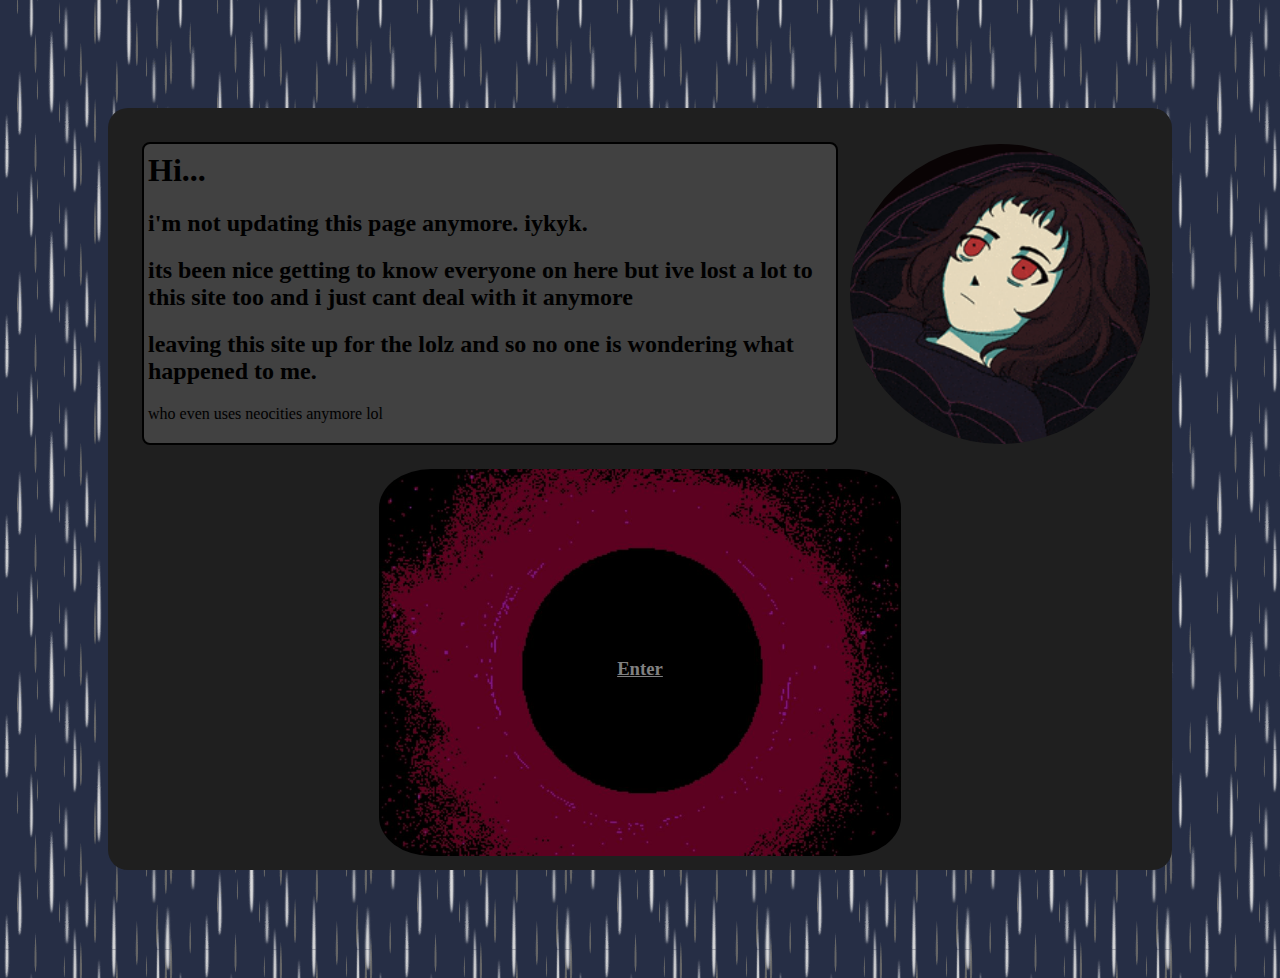
<file: index.html>
<!DOCTYPE html>
<html>
  <head>
    <title>Welcome~</title>
    <link rel="stylesheet" href="styles/edgyStyle.css" />
  </head>

  <body style="background-color: black">
    <div class="content">
      <div class="contentCol">
        <div class="contentRow">
          <div class="block">
            <h1>Hi...</h1>
            <h2>i'm not updating this page anymore. iykyk.</h2>
            <h2>
              its been nice getting to know everyone on here but ive lost a lot
              to this site too and i just cant deal with it anymore
            </h2>
            <h2>
              leaving this site up for the lolz and so no one is wondering what
              happened to me.
            </h2>
            <p>who even uses neocities anymore lol</p>
          </div>
          <img
            src="assets/milk-chan.gif"
            style="
              border-radius: 50%;
              width: 300px;
              aspect-ratio: 1;
              align-self: center;
            "
          />
        </div>
      </div>
      <div class="image">
        <img src="assets/O.jpg" style="width: 50%; border-radius: 10%" />
        <h3 class="centerText">
          <a href="main.html" style="color: gray">Enter</a>
        </h3>
      </div>
    </div>
  </body>
</html>
</file>
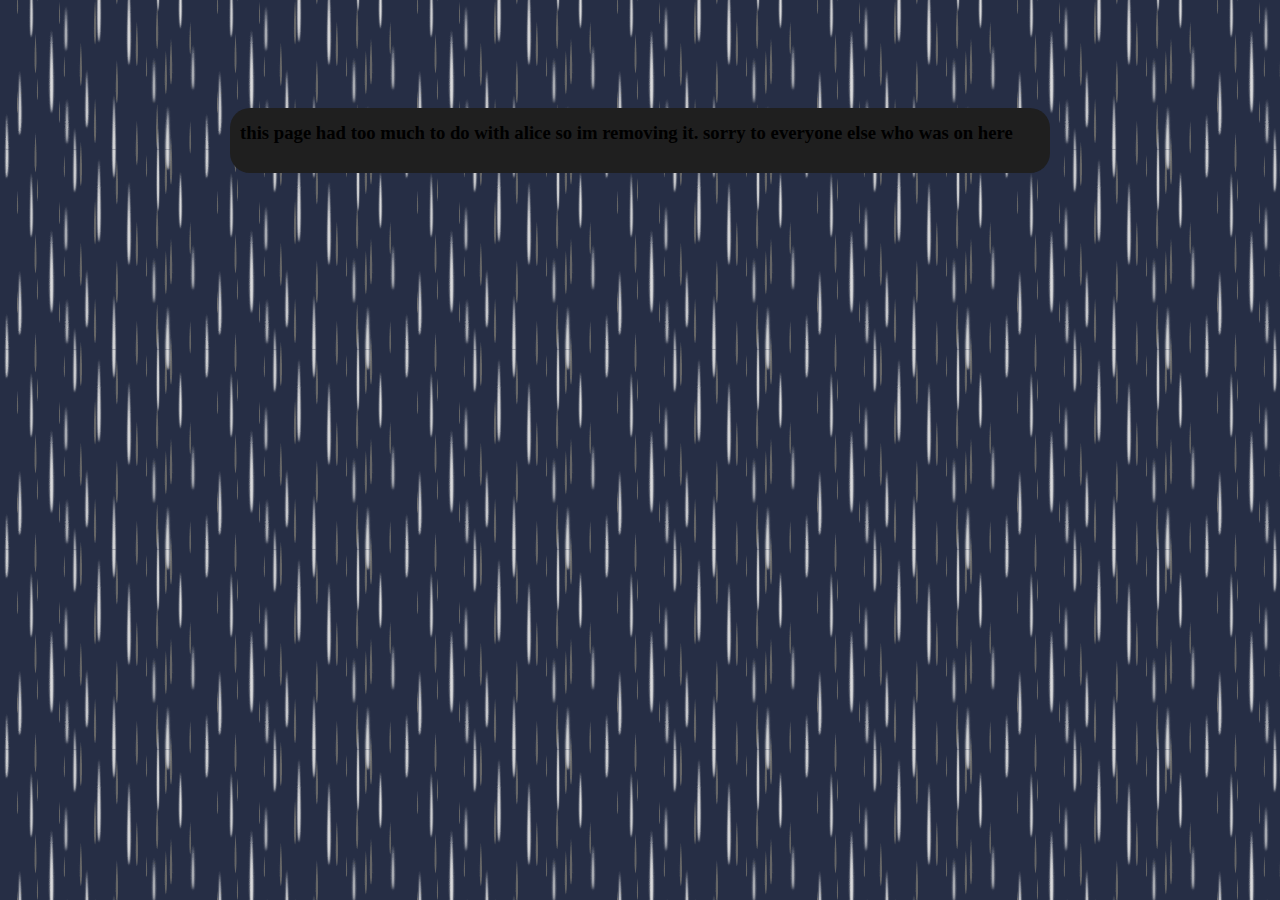
<file: friends.html>
<!DOCTYPE html>
<html>
  <head>
    <title>Welcome~</title>
    <link rel="stylesheet" href="styles/edgyStyle.css" />
  </head>

  <body style="background-color: black">
    <div class="content">
      <h3>
        this page had too much to do with alice so im removing it. sorry to
        everyone else who was on here
      </h3>
    </div>
  </body>
</html>
</file>
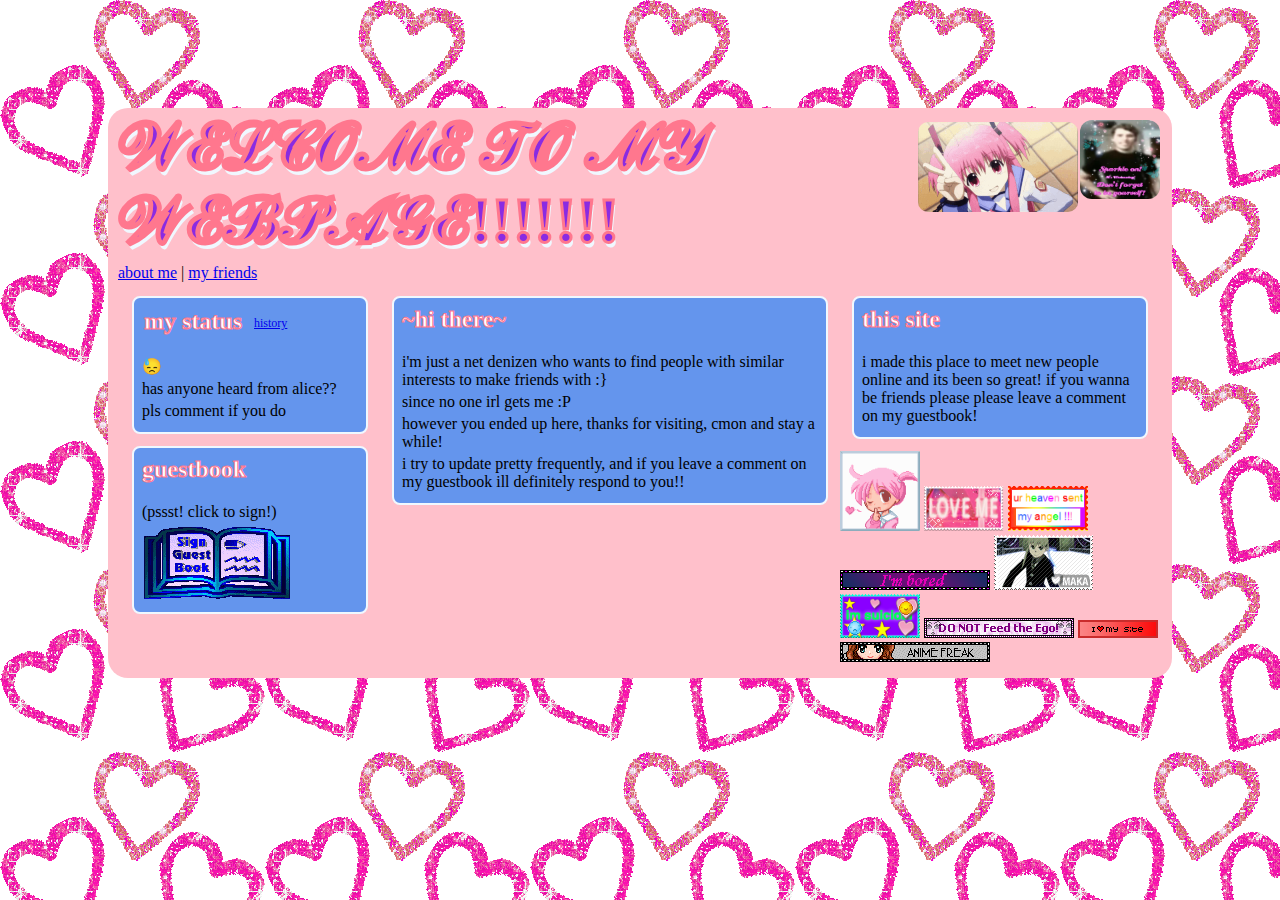
<file: main.html>
<!DOCTYPE html>
<html>
  <head>
    <title>Cubey's Page</title>
    <link rel="stylesheet" href="styles/style.css" />
    <script src="scripts/animatedCursor.js"></script>
  </head>

  <body>
    <div class="content" style="min-width: 1000px">
      <div class="contentTop">
        <div class="contentRow">
          <h1>𝓦𝓔𝓛𝓒𝓞𝓜𝓔 𝓣𝓞 𝓜𝓨 𝓦𝓔𝓑𝓟𝓐𝓖𝓔!!!!!!!  </h1>
          <img src="assets/angel-beats-cute.gif" class="med-gif" style="border-radius: 12px;"/>
          <img src="assets/sparkleon.gif" class="small-gif" style="border-radius: 12px;"/>
        </div>
        <div class="links">
          <a href="me.html">about me</a>
          |
          <a href="friends.html">my friends</a>
        </div>
      </div>
      <div class="contentRow">
        <div class="contentCol" style="min-width: 25%;">
          <div id="status" class="block">
            <div class="contentRow">
              <h2>my status</h2>
              <a href="statushistory.html" class="link">history</a>
            </div>
            <p>😓 </p>
            <p>has anyone heard from alice??</p>
            <p>pls comment if you do</p>
          </div>
          <div id="guestbook" class="block">
            <h2>guestbook</h2>
            <p>(pssst! click to sign!)</p>
            <a href="guestbook.html">
              <img src="assets/guestbook.gif" />
            </a>
          </div>
        </div>
        <div class="block" style="min-width: 40%;">
          <h2>~hi there~</h2>
          <p>
            i'm just a net denizen who wants to find people with similar
            interests to make friends with :}
          </p>
          <p>since no one irl gets me :P</p>
          <p>
            however you ended up here, thanks for visiting, cmon and stay a
            while!
            <p>
              i try to update pretty frequently, and if you leave a comment
              on my guestbook ill definitely respond to you!!
            </p>
          </p>
        </div>
        <div class="contentCol">

          <div class="block">
            <h2>this site</h2>
            <p>
              i made this place to meet new people online and its been so great!
              if you wanna be friends please please leave a comment on my
              guestbook!
            </p>
          </div>
        <img src="assets/iloveyou.gif" class="small-gif"/>
        <img src="assets/loveme.png" class="small-gif"/>
        <img src="assets/angel.png" class="small-gif"/>
        <img src="assets/bored.gif" />
        <img src="assets/maka.gif" />
        <img src="assets/suicidal.png" class="small-gif"/>
        <img src="assets/ego.gif" />
        <img src="assets/site.gif" />
        <img src="assets/anime.gif"/>
        
        </div>
      </div>
    </div>
  </body>
</html>
</file>
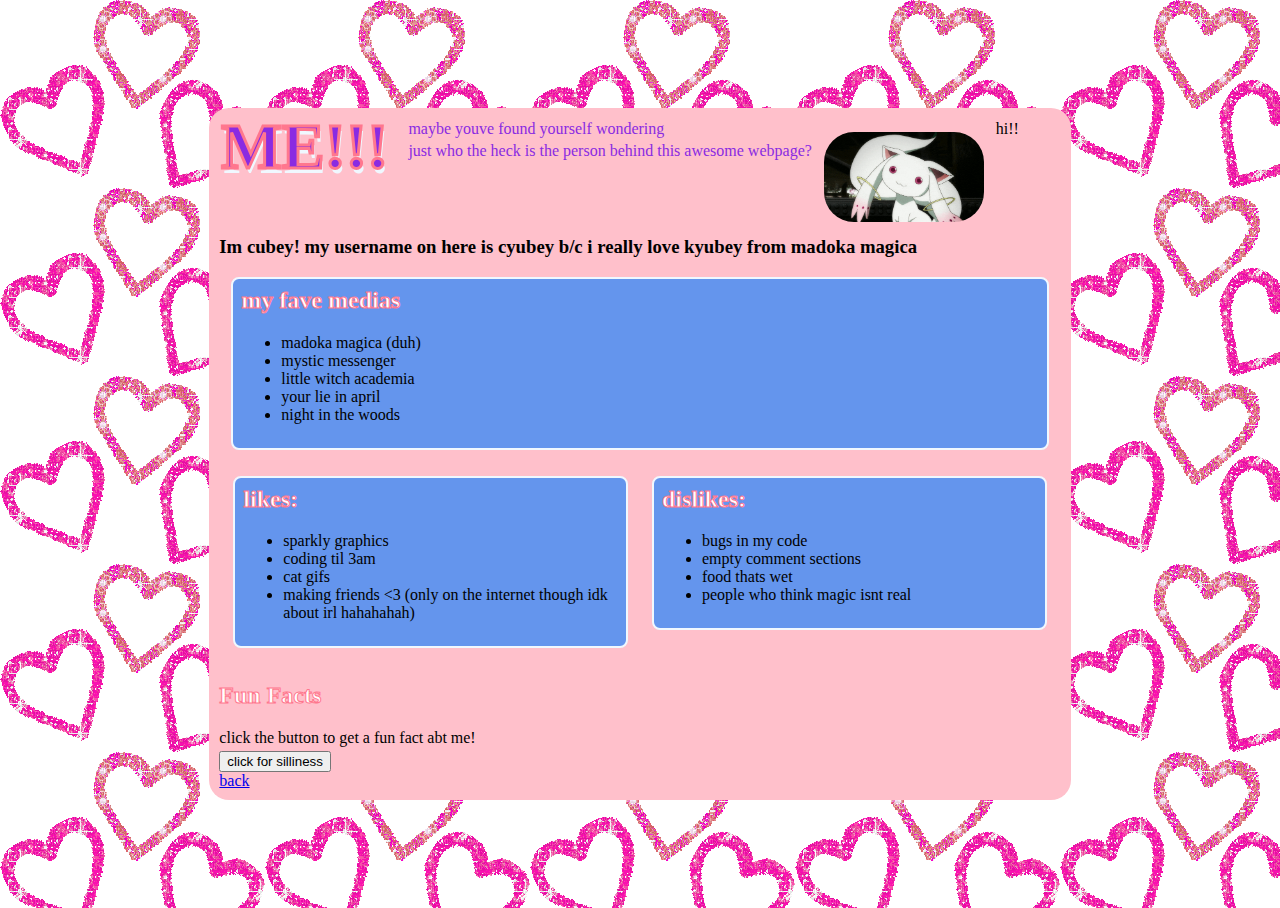
<file: me.html>
<!DOCTYPE html>
<html>
  <head>
    <title>who, me?????</title>
    <link rel="stylesheet" href="styles/style.css" />
    <script src="scripts/animatedCursor.js"></script>
  </head>

  <body>
    <div class="content" style="min-width: 800px">
      <div class="contentRow">
        <h1>ME!!!</h1>
        <div style="padding-left: 20px; color: blueviolet">
          <p>maybe youve found yourself wondering</p>
          <p>just who the heck is the person behind this awesome webpage?</p>
        </div>
        <img
          src="assets/kyubey.gif"
          class="med-gif"
          style="border-radius: 32px; margin: 10px"
        />
        <p>hi!!</p>
      </div>
      <h3>
        Im cubey! my username on here is cyubey b/c i really love kyubey from
        madoka magica
      </h3>
      <div class="contentCol">
        <div class="block">
          <h2>my fave medias</h2>
          <ul>
            <li>madoka magica (duh)</li>
            <li>mystic messenger</li>
            <li>little witch academia</li>
            <li>your lie in april</li>
            <li>night in the woods</li>
          </ul>
        </div>
        <div class="contentRow">
          <div class="block">
            <h2>likes:</h2>
            <ul>
              <li>sparkly graphics</li>
              <li>coding til 3am</li>
              <li>cat gifs</li>
              <li>
                making friends <3 (only on the internet though idk about irl
                hahahahah)
              </li>
            </ul>
          </div>
          <div class="block">
            <h2>dislikes:</h2>
            <ul>
              <li>bugs in my code</li>
              <li>empty comment sections</li>
              <li>food thats wet</li>
              <li>people who think magic isnt real</li>
            </ul>
          </div>
        </div>
      </div>
      <div style="margin-top: 20px">
        <h2>Fun Facts</h2>
        <p id="funFactDisplay">click the button to get a fun fact abt me!</p>
        <button id="randomFactButton">click for silliness</button>
        <script src="scripts/funFactButton.js"></script>
      </div>
      <a href="main.html">back</a>
    </div>
  </body>
</html>
</file>
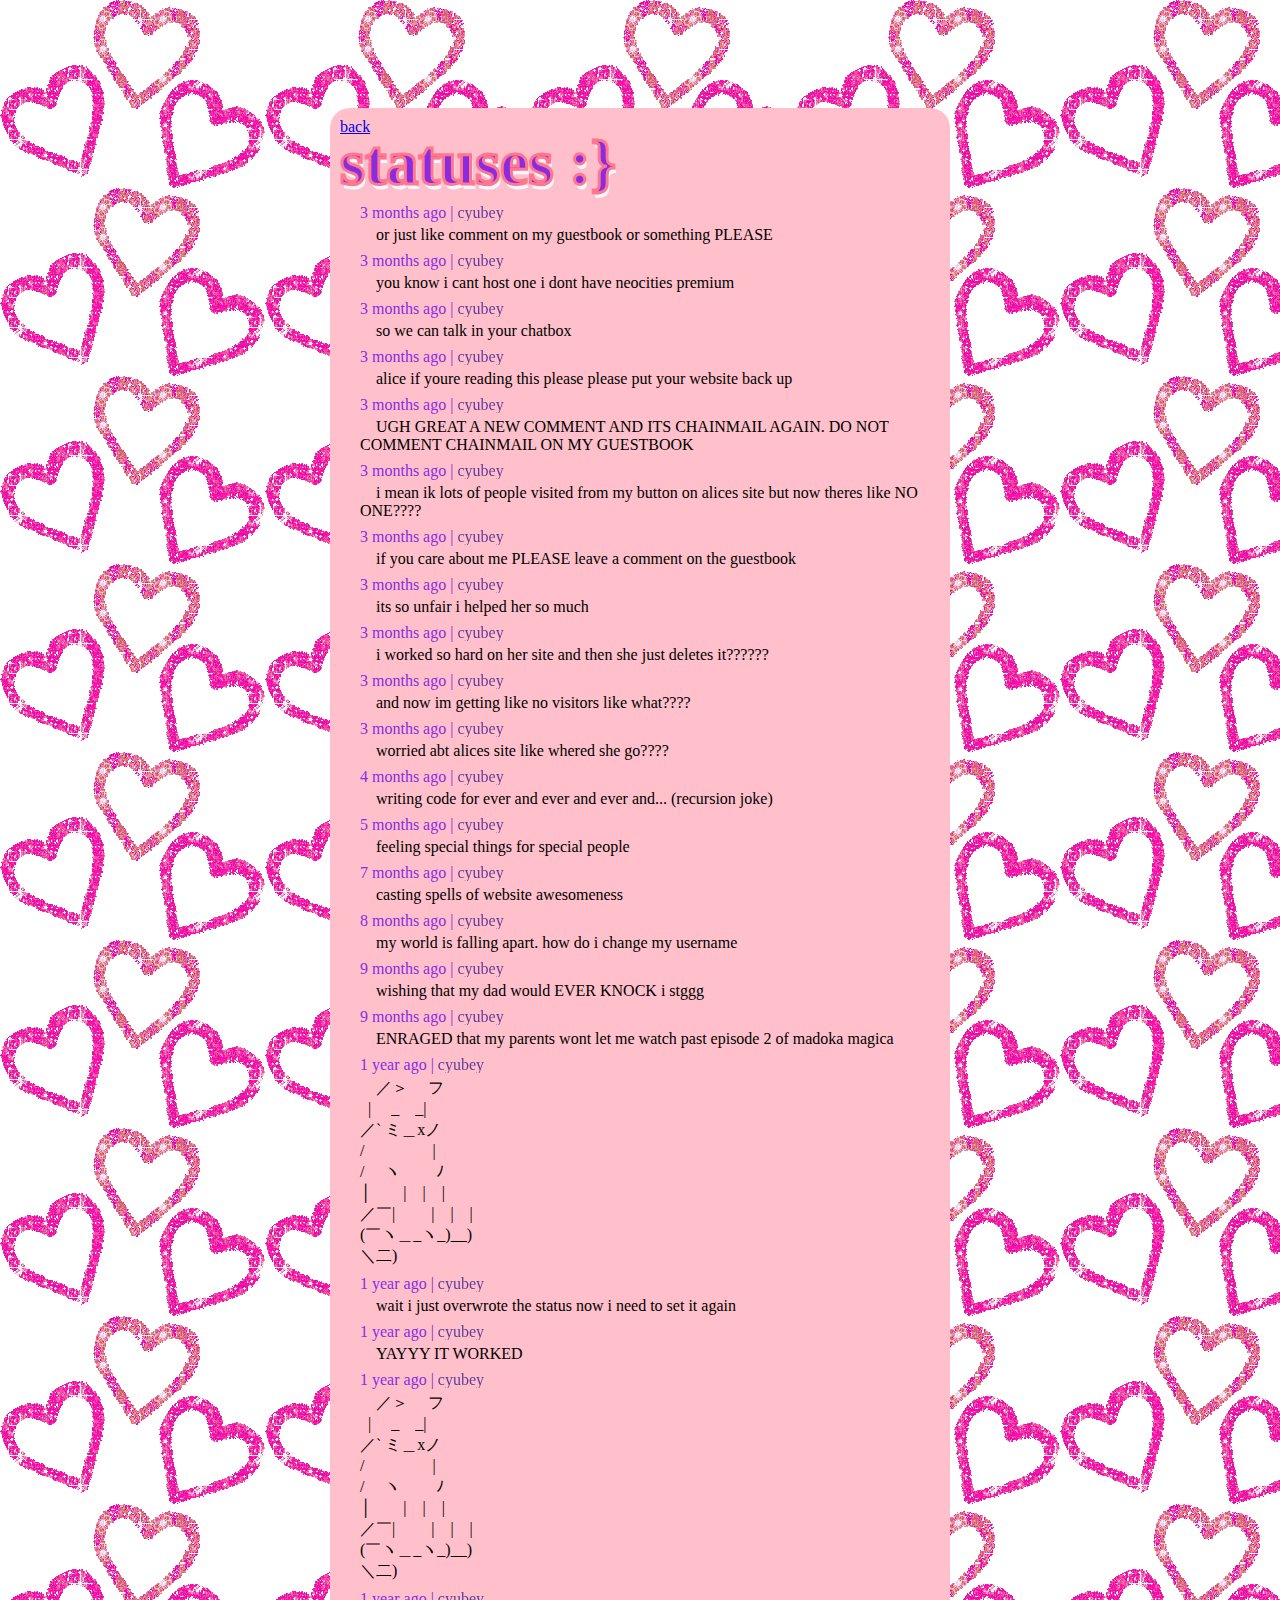
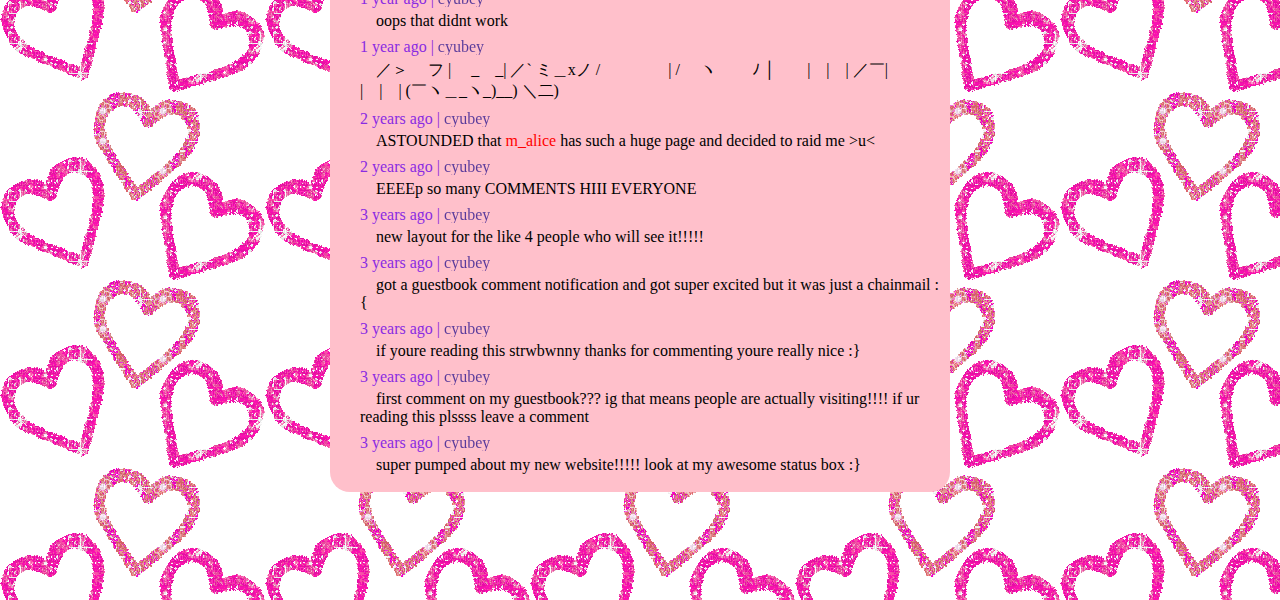
<file: statushistory.html>
<!DOCTYPE html>
<html>
  <head>
    <title>Status History</title>
    <link rel="stylesheet" href="styles/style.css" />
    <script src="scripts/animatedCursor.js"></script>
  </head>
  <body>
    <div class="content">
      <a href="main.html">back</a>
      <h1>statuses :}</h1>
      <div id="entry-list" class="entry-list">
        <script src="scripts/makeStatuses.js"></script>
      </div>
    </div>
  </body>
</html>
</file>
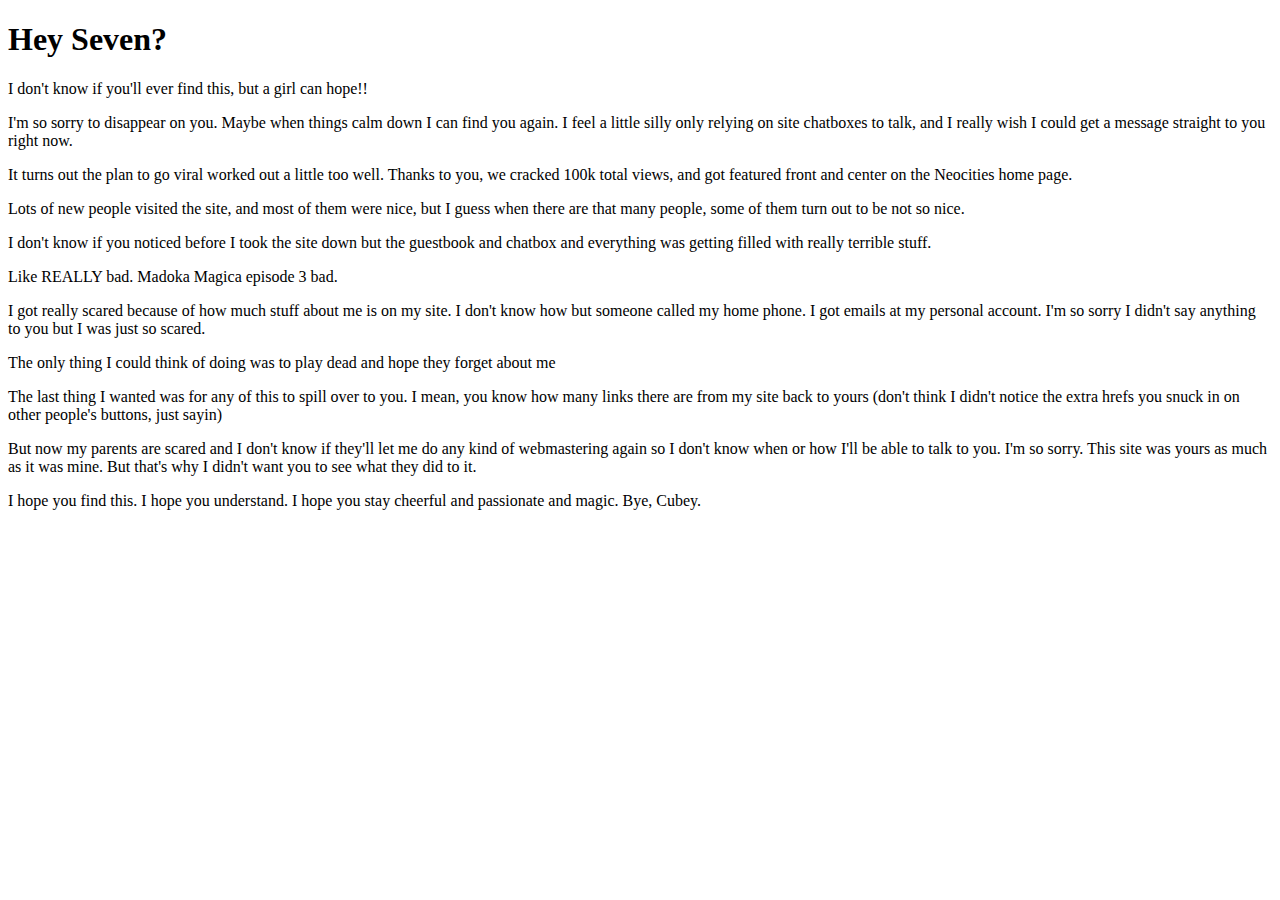
<file: alice/seven.html>
<!DOCTYPE html>
<html>
  <head title="Just sayin"></head>
  <body>
    <h1>Hey Seven?</h1>
    <p>I don't know if you'll ever find this, but a girl can hope!!</p>
    <p>
      I'm so sorry to disappear on you. Maybe when things calm down I can find
      you again. I feel a little silly only relying on site chatboxes to talk,
      and I really wish I could get a message straight to you right now.
    </p>
    <p>
      It turns out the plan to go viral worked out a little too well. Thanks to
      you, we cracked 100k total views, and got featured front and center on the
      Neocities home page.
    </p>
    <p>
      Lots of new people visited the site, and most of them were nice, but I
      guess when there are that many people, some of them turn out to be not so
      nice.
    </p>
    <p>
      I don't know if you noticed before I took the site down but the guestbook
      and chatbox and everything was getting filled with really terrible stuff.
    </p>
    <p>Like REALLY bad. Madoka Magica episode 3 bad.</p>
    <p>
      I got really scared because of how much stuff about me is on my site. I
      don't know how but someone called my home phone. I got emails at my
      personal account. I'm so sorry I didn't say anything to you but I was just
      so scared.
    </p>
    <p>
      The only thing I could think of doing was to play dead and hope they
      forget about me
    </p>
    <p>
      The last thing I wanted was for any of this to spill over to you. I mean,
      you know how many links there are from my site back to yours (don't think
      I didn't notice the extra hrefs you snuck in on other people's buttons,
      just sayin)
    </p>
    <p>
      But now my parents are scared and I don't know if they'll let me do any
      kind of webmastering again so I don't know when or how I'll be able to
      talk to you. I'm so sorry. This site was yours as much as it was mine. But
      that's why I didn't want you to see what they did to it.
    </p>
    <p>
      I hope you find this. I hope you understand. I hope you stay cheerful and
      passionate and magic. Bye, Cubey.
    </p>
  </body>
</html>
</file>
<file: styles/edgyStyle.css>
html {
  justify-content: center;
  display: flex;
}

h1 {
  font-size: 72;
  margin-top: 4px;
}
h2 {
  margin-top: 4px;
}
h3 {
  margin-top: 4px;
}

body {
  background-image: url("../assets/rain.gif");
}

.content {
  background-color: rgb(31, 31, 31);
  border-radius: 20px;
  padding: 10px;
  margin: 100px;
  min-width: 800px;
}

.contentRow {
  flex-direction: row;
  display: flex;
  padding: 12px;
}

.block {
  background-color: rgb(65, 65, 65);
  padding: 4px;
  border-radius: 8px;
  border: solid;
  border-width: 2px;
  border-color: black;
  margin: 12px;
  flex: 1;
}

.image {
  position: relative;
  text-align: center;
}

.centerText {
  position: absolute;
  top: 50%;
  left: 50%;
  transform: translate(-50%, -50%);
}
</file>
<file: styles/style.css>
html {
  justify-content: center;
  display: flex;
}

body {
  background-image: url("../assets/heartGif.gif");
  font-family: "Comic Sans MS", "Comic Sans", cursive;
  cursor: url("../assets/cursor.cur"), auto;
}

h1 {
  margin-top: -10px;
  margin-bottom: 4px;
  -webkit-text-stroke-width: 3px;
  -webkit-text-stroke-color: rgb(255, 119, 142);
  -webkit-text-fill-color: blueviolet;
  font-size: 64px;
  text-shadow: aliceblue 2px 5px;
}
h2 {
  margin-top: 0px;
  -webkit-text-stroke-width: 1px;
  -webkit-text-stroke-color: rgb(255, 119, 142);
  -webkit-text-fill-color: white;
}
h3 {
  margin-top: 0px;
}

p {
  margin-top: 0px;
  margin-bottom: 4px;
}

.content {
  background-color: pink;
  border-radius: 20px;
  padding: 10px;
  margin: 100px;
}

.contentRow {
  flex-direction: row;
  display: flex;
  padding: 2px;
  align-items: flex-start;
}

.block {
  background-color: cornflowerblue;
  padding: 4px;
  border-radius: 8px;
  border: solid;
  border-width: 2px;
  border-color: aliceblue;
  margin: 12px;
  flex: 1;
  padding: 8px;
}

.link {
  font-size: 12px;
  padding-left: 12px;
  padding-top: 8px;
}

.entry-list {
  width: 600px;
}
.entry {
  padding-bottom: 4px;
  margin-left: 20px;
}
.entry-header {
  color: blueviolet;
}
.entry-content {
  text-indent: 16px;
}

.gb-content {
  background-color: pink;
  border-radius: 20px;
  padding: 10px;
  margin: 5%;
  width: 60%;
}

.comment {
  background-color: cornflowerblue;
  padding: 4px;
  border-radius: 8px;
  border: solid;
  border-width: 2px;
  border-color: aliceblue;
  margin: 12px;
  flex: 1;
}
.commentHeader {
  font-size: 12px;
}
.commentBody {
  white-space: pre-wrap;
}
.meta {
  font-size: 12px;
  text-align: center;
  margin-top: 30px;
  margin-bottom: 30px;
}

.small-gif {
  width: 80px;
}
.med-gif {
  width: 160px;
  padding: 2px;
}
.large-gif {
  width: 320px;
}

#warning {
  color: red;
  animation: wave 0.5s ease-in-out infinite alternate;
}

@keyframes wave {
  0% {
    transform: translateX(0);
  }
  50% {
    transform: translateX(-5px);
  }
  100% {
    transform: translateX(5px);
  }
}

.username {
  background: linear-gradient(
    to right,
    #593a9b 20%,
    #4426ee 30%,
    #0043fa 70%,
    #574191 80%
  );
  -webkit-background-clip: text;
  background-clip: text;
  -webkit-text-fill-color: transparent;
  background-size: 500% auto;
  animation: textShine 5s ease-in-out infinite alternate;
}

@keyframes textShine {
  0% {
    background-position: 0% 50%;
  }
  100% {
    background-position: 100% 50%;
  }
}
</file>
